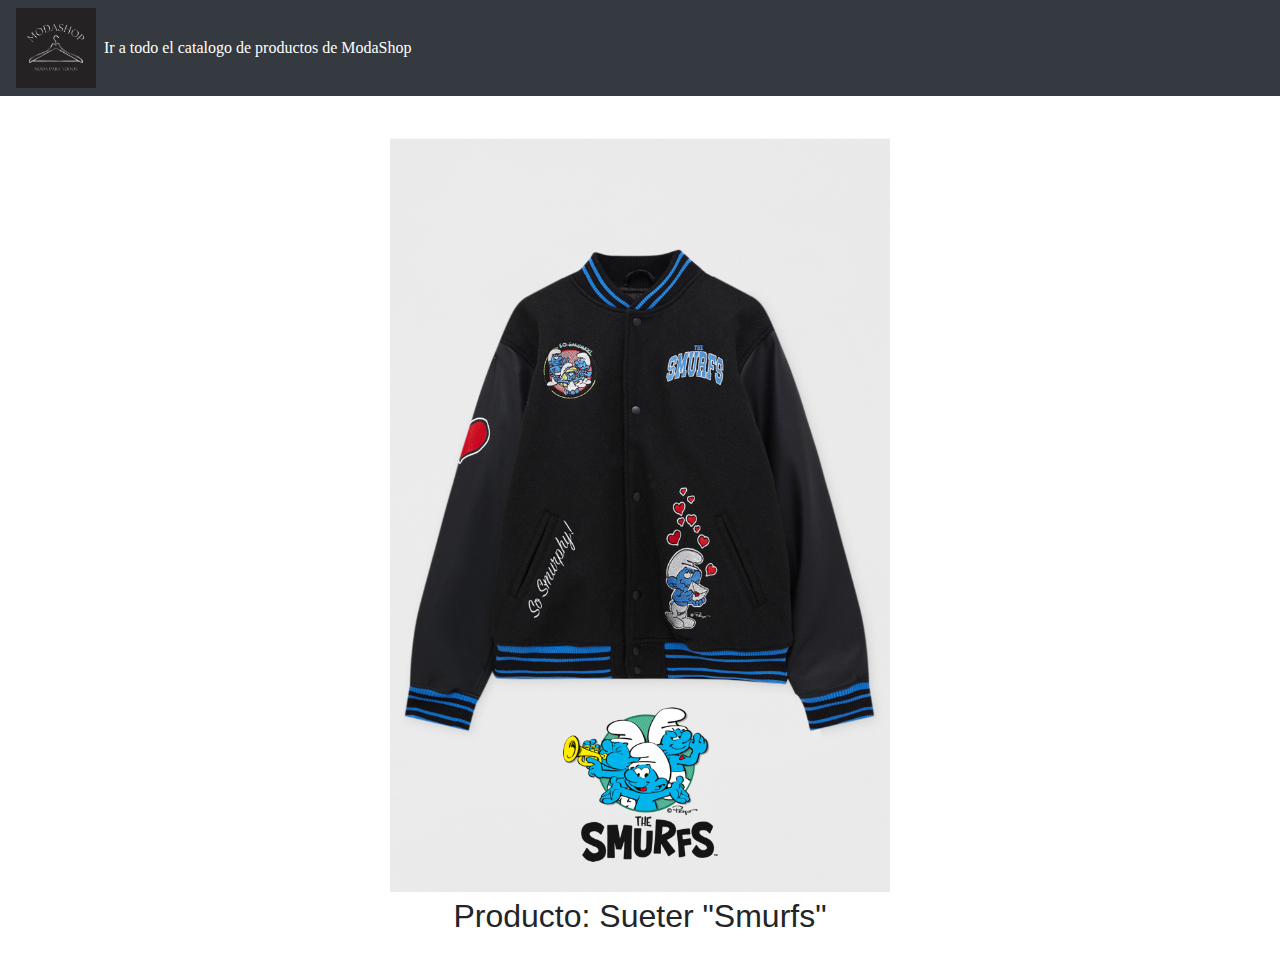
<file: index.html>
<!DOCTYPE html>
<html lang="en">
<head>
    <meta charset="UTF-8">
    <meta http-equiv="X-UA-Compatible" content="IE=edge">
    <meta name="viewport" content="width=device-width, initial-scale=1.0">
     <link rel="stylesheet" href="css/bootstrap.min.css">
     <link rel="stylesheet" href="https://use.fontawesome.com/releases/v5.6.3/css/all.css" integrity="sha384-UHRtZLI+pbxtHCWp1t77Bi1L4ZtiqrqD80Kn4Z8NTSRyMA2Fd33n5dQ8lWUE00s/" crossorigin="anonymous">
         <script src="js/popper.min.js"></script>
      <link rel="stylesheet" href="css/sweetalert2.min.css">
    <title>Slider</title>
    <link rel="stylesheet" href="style.css">
</head>
<body>
    <nav class="navbar navbar-expand-md navbar-dark fixed-top bg-dark">
        <a href="index.html"><img src="./img/logo.png" alt="" width="80" height="80"></a>
        <ul class="navbar-nav">
            <li class="nav-item">
                <a class="nav-link active" href="carrito.html">Ir a todo el catalogo de productos de ModaShop</a>
              </li>
        </ul>
    </nav>
    <h2>PRODUCTOS EN PROMOCIÓN DE MODASHOP</h2>


    <div class="slider-frame">
        <ul>
            <li><a href="https://modashop.com.ar"><img src="./img/slider1.jpg" alt=""></a><p class="precios">Producto: Sueter "Smurfs"</p></li>
            <li><a href="https://modashop.com.ar"><img src="./img/slider2.jpg" alt=""></a><p class="precios">Producto: Sueter "Starter"</p></li>
            <li><a href="https://modashop.com.ar"><img src="./img/slider3.jpg" alt=""></a><p class="precios">Producto: Sueter "Mickey"</p></li>
            <li><a href="https://modashop.com.ar"><img src="./img/slider4.jpg" alt=""></a><p class="precios">Producto: "NYC"</p></li>
        </ul>
    </div>
</body>
</html>
</file>
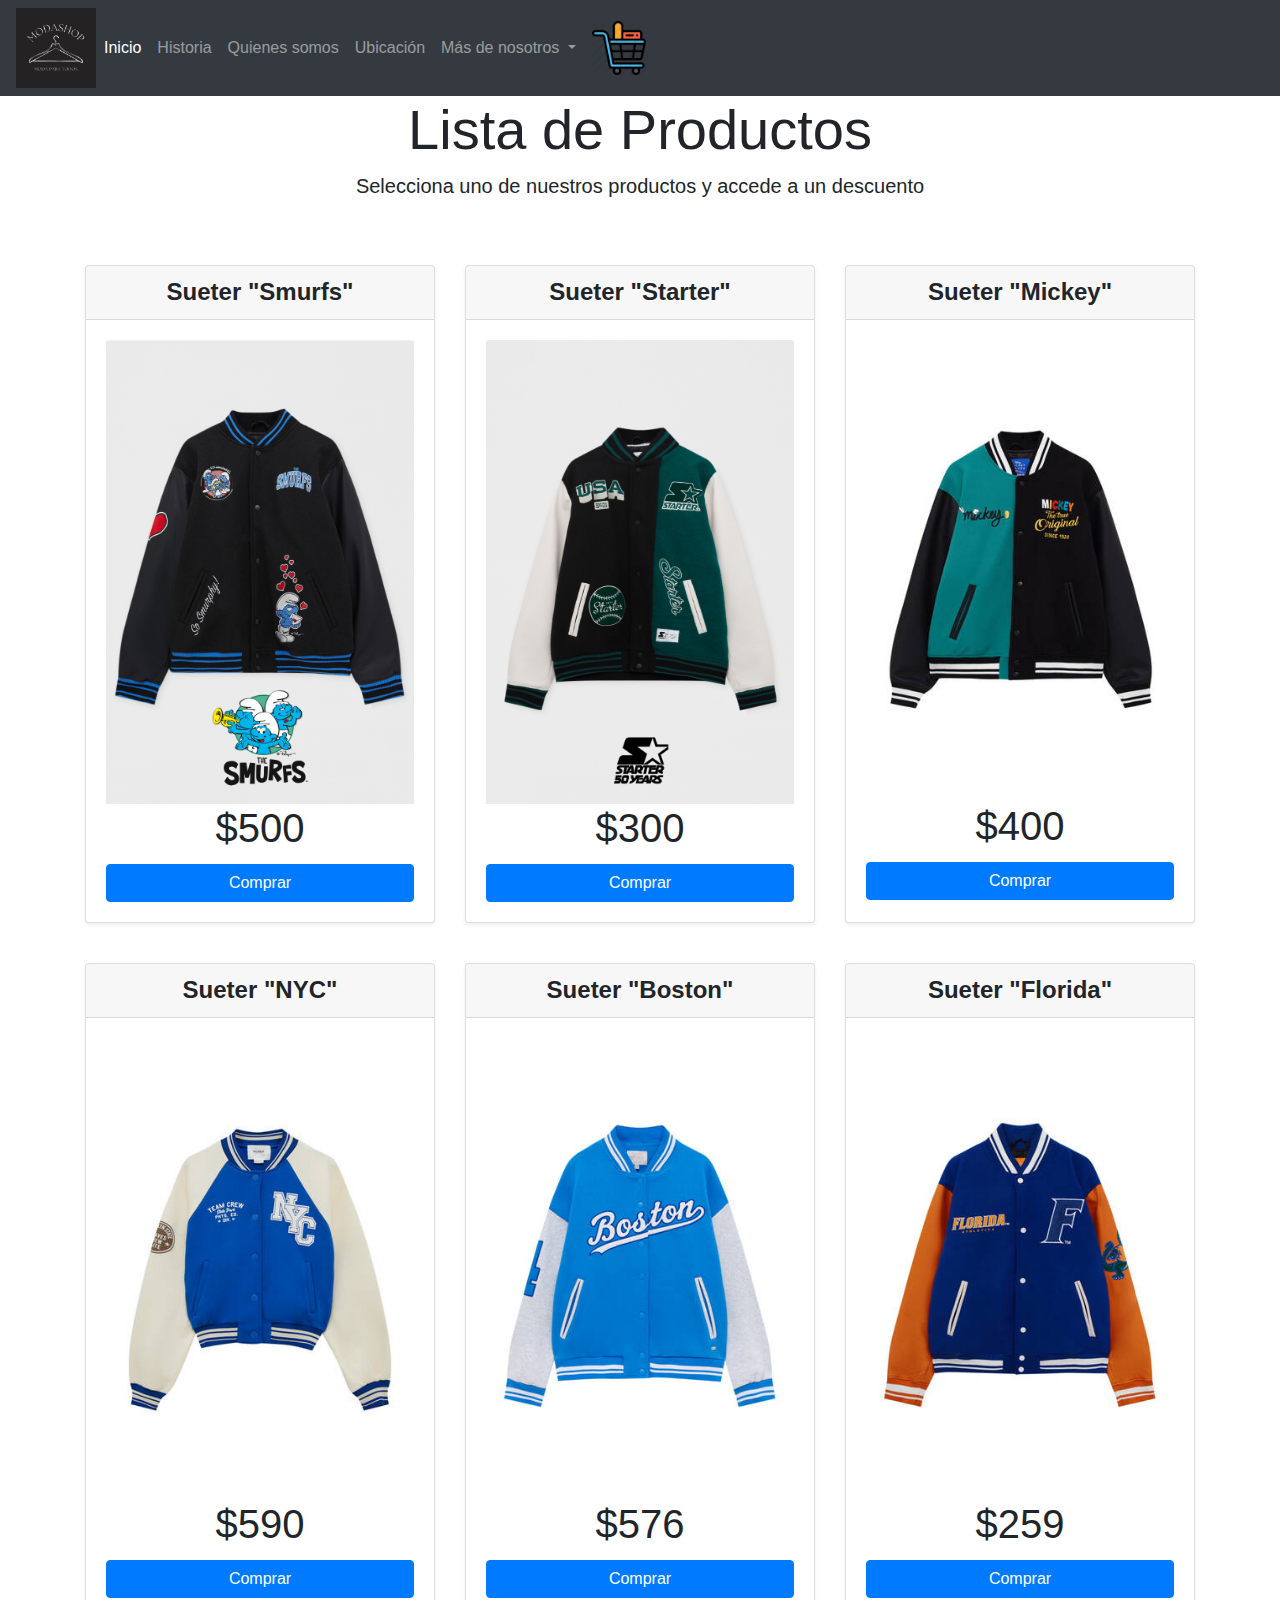
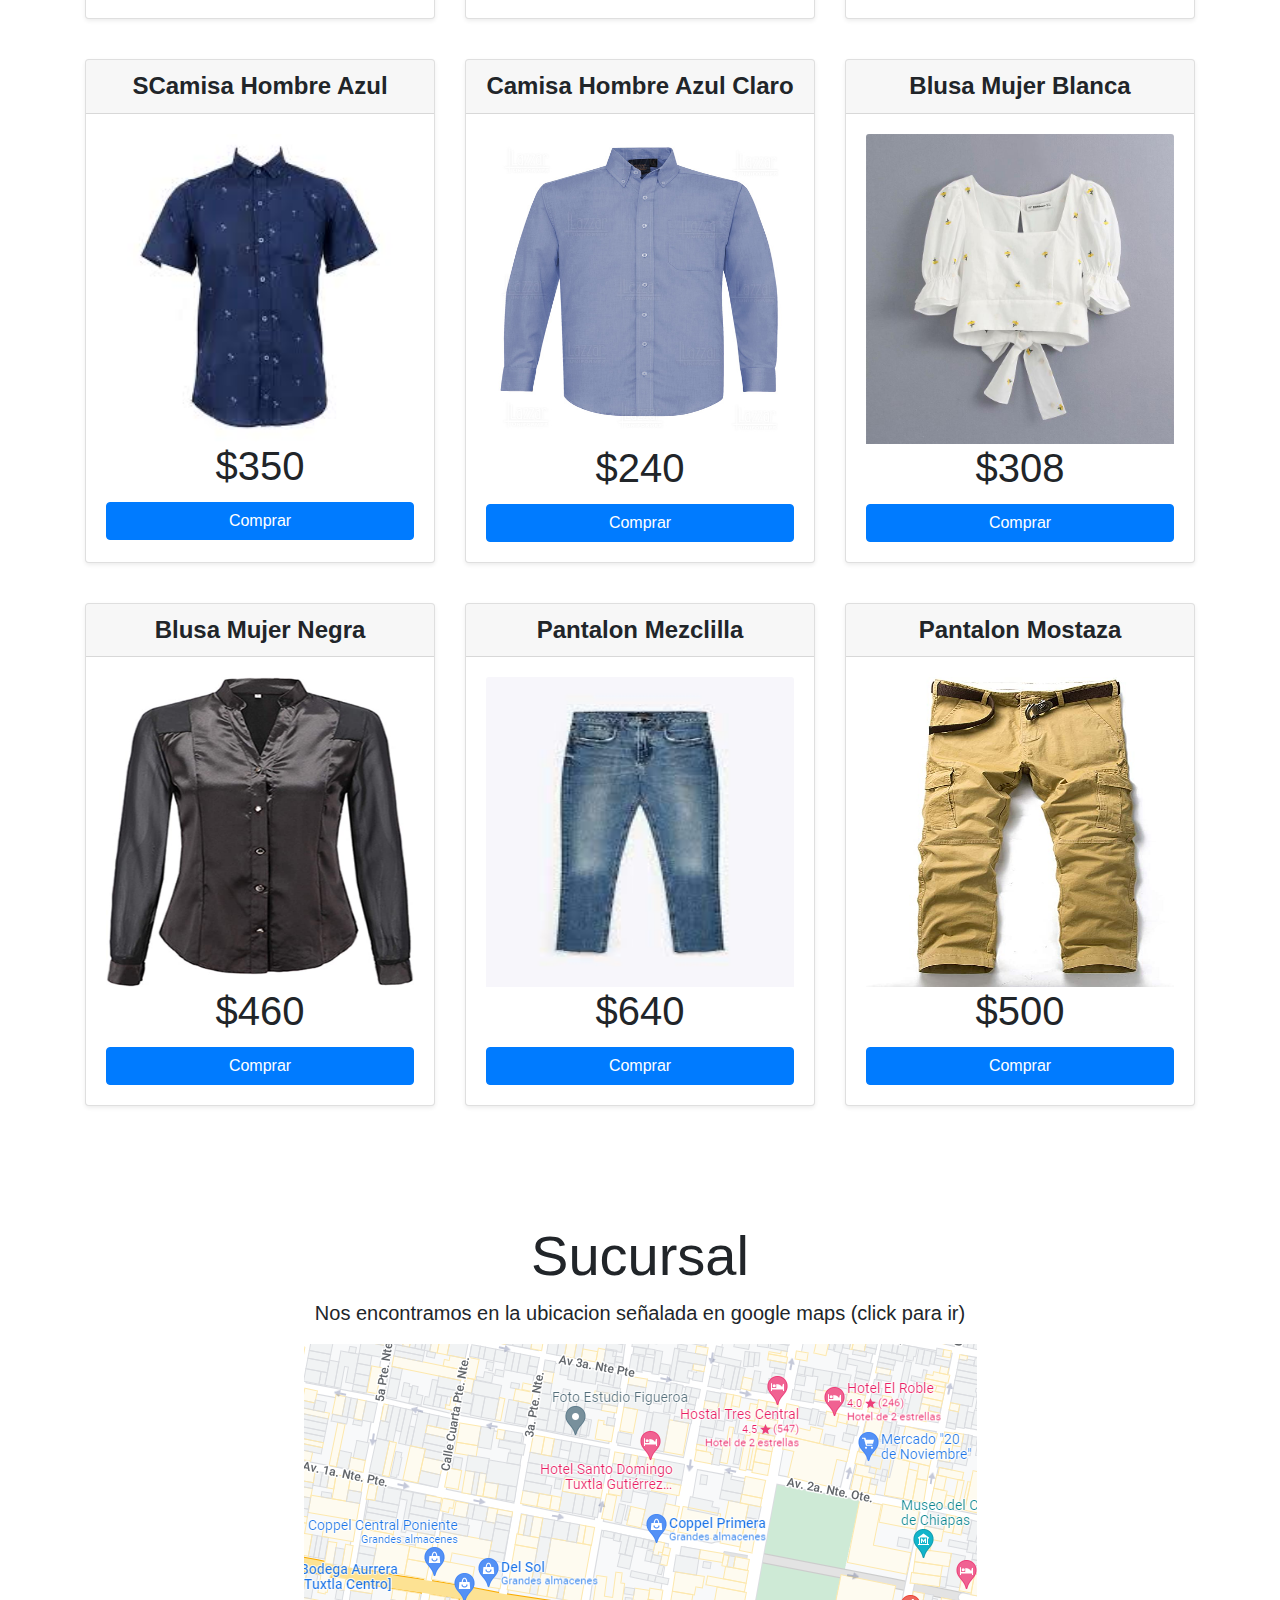
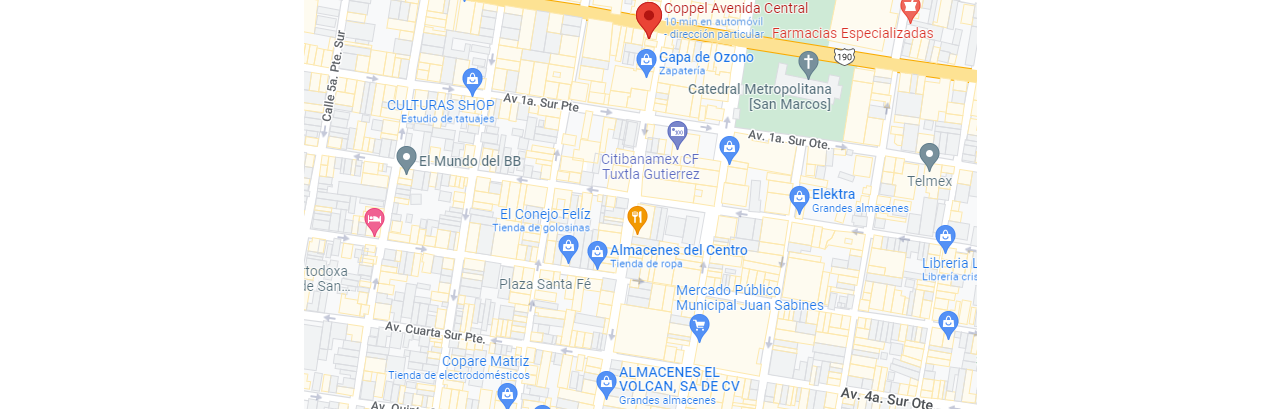
<file: carrito.html>
<!DOCTYPE html>
<html lang="en">

<head>
    <meta charset="UTF-8">
    <meta name="viewport"
        content="width=device-width, user-scalable=no, initial-scale=1.0, maximum-scale=1.0, minimum-scale=1.0">
    <link rel="stylesheet" href="css/bootstrap.min.css">
    <script src="js/popper.min.js"></script>
    <link rel="stylesheet" href="https://use.fontawesome.com/releases/v5.6.3/css/all.css" integrity="sha384-UHRtZLI+pbxtHCWp1t77Bi1L4ZtiqrqD80Kn4Z8NTSRyMA2Fd33n5dQ8lWUE00s/" crossorigin="anonymous">
    <script src="https://cdn.jsdelivr.net/npm/bootstrap@5.2.0-beta1/dist/js/bootstrap.bundle.min.js" integrity="sha384-pprn3073KE6tl6bjs2QrFaJGz5/SUsLqktiwsUTF55Jfv3qYSDhgCecCxMW52nD2" crossorigin="anonymous"></script>
    <link rel="stylesheet" href="css/sweetalert2.min.css">

    <title>Carrito Compras en JavaScript</title>
</head>

<body>

    <header>
        <div class="container">
            <div class="row align-items-stretch justify-content-between">
                <nav class="navbar navbar-expand-md navbar-dark fixed-top bg-dark">
                    <a href="index.html"><img src="./img/logo.png" alt="" width="80" height="80"></a>
                    <button class="navbar-toggler" type="button" data-toggle="collapse" data-target="#navbarCollapse"
                        aria-controls="navbarCollapse" aria-expanded="false" aria-label="Toggle navigation">
                        <span class="navbar-toggler-icon"></span>
                    </button>
                    <ul class="navbar-nav">
                        <li class="nav-item">
                          <a class="nav-link active" aria-current="page" href="#">Inicio</a>
                        </li>
                        <li class="nav-item">
                          <a class="nav-link" href="historia.html">Historia</a>
                        </li>
                        <li class="nav-item">
                          <a class="nav-link" href="somos.html">Quienes somos</a>
                        </li>
                        <li class="nav-item">
                          <a class="nav-link" href="#ubicacion">Ubicación</a>
                        </li>
                        <li class="nav-item dropdown">
                            <a class="nav-link dropdown-toggle" href="#" id="navbarDropdown" role="button" data-bs-toggle="dropdown" aria-expanded="false">
                              Más de nosotros
                            </a>
                            <ul class="dropdown-menu" aria-labelledby="navbarDropdown">
                              <li><a class="dropdown-item" href="giro.html">Giro</a></li>
                              <li><a class="dropdown-item" href="mision.html">Misión</a></li>
                              <li><a class="dropdown-item" href="valores.html">Valores</a></li>
                              <li><a class="dropdown-item" href="vision.html">Visión</a></li>
                            </ul>
                          </li>
                      </ul>
                    <div class="collapse navbar-collapse" id="navbarCollapse">
                        <ul class="navbar-nav mr-auto">
                            <li class="nav-item dropdown">
                                <img src="img/cart.jpeg" class="nav-link dropdown-toggle img-fluid" height="70px"
                                    width="70px" href="#" id="dropdown01" data-toggle="dropdown" aria-haspopup="true"
                                    aria-expanded="false"></img>
                                <div id="carrito" class="dropdown-menu" aria-labelledby="navbarCollapse">
                                    <table id="lista-carrito" class="table">
                                        <thead>
                                            <tr>
                                                <th>Imagen</th>
                                                <th>Nombre</th>
                                                <th>Precio</th>
                                                <th></th>
                                            </tr>
                                        </thead>
                                        <tbody></tbody>
                                    </table>

                                    <a href="#" id="vaciar-carrito" class="btn btn-primary btn-block">Vaciar Carrito</a>
                                    <a href="#" id="procesar-pedido" class="btn btn-danger btn-block">Procesar
                                        Compra</a>
                                </div>
                            </li>
                        </ul>
                    </div>
                </nav>
            </div>
        </div>
    </header>

    <main>
        <div class="pricing-header px-3 py-3 pt-md-5 pb-md-4 my-4 mx-auto text-center">
            <h1 class="display-4 mt-4">Lista de Productos</h1>
            <p class="lead">Selecciona uno de nuestros productos y accede a un descuento</p>
        </div>

        <div class="container" id="lista-productos">
            
            <div class="card-deck mb-3 text-center">
                
                <div class="card mb-4 shadow-sm">
                    <div class="card-header">
                        <h4 class="my-0 font-weight-bold">Sueter "Smurfs"</h4>
                    </div>
                    <div class="card-body">
                        <img src="img/sueter1.jpg" class="card-img-top">
                        <h1 class="card-title pricing-card-title precio">$<span class="">500</span></h1>
                        <a href="" class="btn btn-block btn-primary agregar-carrito" data-id="1">Comprar</a>
                    </div>
                </div>

                <div class="card mb-4 shadow-sm">
                    <div class="card-header">
                        <h4 class="my-0 font-weight-bold">Sueter "Starter"</h4>
                    </div>
                    <div class="card-body">
                        <img src="img/sueter2.jpg" class="card-img-top">
                        <h1 class="card-title pricing-card-title precio">$<span class="">300</span></h1>
                        <a href="" class="btn btn-block btn-primary agregar-carrito" data-id="2">Comprar</a>
                    </div>
                </div>

                <div class="card mb-4 shadow-sm">
                    <div class="card-header">
                        <h4 class="my-0 font-weight-bold">Sueter "Mickey"</h4>
                    </div>
                    <div class="card-body">
                        <img src="img/sueter3.jpg" class="card-img-top">
                        <h1 class="card-title pricing-card-title precio">$<span class="">400</span></h1>
                        <a href="" class="btn btn-block btn-primary agregar-carrito" data-id="3">Comprar</a>
                    </div>
                </div>

            </div>

            <div class="card-deck mb-3 text-center">
                
                <div class="card mb-4 shadow-sm">
                    <div class="card-header">
                        <h4 class="my-0 font-weight-bold">Sueter "NYC"</h4>
                    </div>
                    <div class="card-body">
                        <img src="img/sueter4.jpg" class="card-img-top">
                        <h1 class="card-title pricing-card-title precio">$<span class="">590</span></h1>
                        <a href="" class="btn btn-block btn-primary agregar-carrito" data-id="4">Comprar</a>
                    </div>
                </div>

                <div class="card mb-4 shadow-sm">
                    <div class="card-header">
                        <h4 class="my-0 font-weight-bold">Sueter "Boston"</h4>
                    </div>
                    <div class="card-body">
                        <img src="img/sueter5.jpg" class="card-img-top">
                        <h1 class="card-title pricing-card-title precio">$<span class="">576</span></h1>
                        <a href="" class="btn btn-block btn-primary agregar-carrito" data-id="5">Comprar</a>
                    </div>
                </div>

                <div class="card mb-4 shadow-sm">
                    <div class="card-header">
                        <h4 class="my-0 font-weight-bold">Sueter "Florida"</h4>
                    </div>
                    <div class="card-body">
                        <img src="img/sueter6.jpg" class="card-img-top">
                        <h1 class="card-title pricing-card-title precio">$<span class="">259</span></h1>
                        <a href="" class="btn btn-block btn-primary agregar-carrito" data-id="6">Comprar</a>
                    </div>
                </div>
            </div>

            <div class="card-deck mb-3 text-center">
                <div class="card mb-4 shadow-sm">
                    <div class="card-header">
                        <h4 class="my-0 font-weight-bold">SCamisa Hombre Azul</h4>
                    </div>
                    <div class="card-body">
                        <img src="img/camisa1.jpg" class="card-img-top">
                        <h1 class="card-title pricing-card-title precio">$<span class="">350</span></h1>
                        <a href="" class="btn btn-block btn-primary agregar-carrito" data-id="2">Comprar</a>
                    </div>
                </div>

                <div class="card mb-4 shadow-sm">
                    <div class="card-header">
                        <h4 class="my-0 font-weight-bold">Camisa Hombre Azul Claro</h4>
                    </div>
                    <div class="card-body">
                        <img src="img/camisa2.jpg" class="card-img-top" height="310">
                        <h1 class="card-title pricing-card-title precio">$<span class="">240</span></h1>
                        <a href="" class="btn btn-block btn-primary agregar-carrito" data-id="2">Comprar</a>
                    </div>
                </div>

                <div class="card mb-4 shadow-sm">
                    <div class="card-header">
                        <h4 class="my-0 font-weight-bold">Blusa Mujer Blanca</h4>
                    </div>
                    <div class="card-body">
                        <img src="img/Camisam1.jpg" class="card-img-top" height="310">
                        <h1 class="card-title pricing-card-title precio">$<span class="">308</span></h1>
                        <a href="" class="btn btn-block btn-primary agregar-carrito" data-id="2">Comprar</a>
                    </div>
                </div>
            </div>
            <div class="card-deck mb-3 text-center">
                <div class="card mb-1 shadow-sm">
                    <div class="card-header">
                        <h4 class="my-0 font-weight-bold">Blusa Mujer Negra</h4>
                    </div>
                    <div class="card-body">
                        <img src="img/camisam2.jpg" class="card-img-top" height="310">
                        <h1 class="card-title pricing-card-title precio">$<span class="">460</span></h1>
                        <a href="" class="btn btn-block btn-primary agregar-carrito" data-id="2">Comprar</a>
                    </div>
                </div>

                <div class="card mb-1 shadow-sm">
                    <div class="card-header">
                        <h4 class="my-0 font-weight-bold">Pantalon Mezclilla</h4>
                    </div>
                    <div class="card-body">
                        <img src="img/pantalon1.jpg" class="card-img-top" height="310">
                        <h1 class="card-title pricing-card-title precio">$<span class="">640</span></h1>
                        <a href="" class="btn btn-block btn-primary agregar-carrito" data-id="2">Comprar</a>
                    </div>
                </div>

                <div class="card mb-1 shadow-sm">
                    <div class="card-header">
                        <h4 class="my-0 font-weight-bold">Pantalon Mostaza</h4>
                    </div>
                    <div class="card-body">
                        <img src="img/pantalon2.jpg" class="card-img-top" height="310">
                        <h1 class="card-title pricing-card-title precio">$<span class="">500</span></h1>
                        <a href="" class="btn btn-block btn-primary agregar-carrito" data-id="2">Comprar</a>
                    </div>
                </div>
            </div>


        </div>
    </main>
    <br><br><br>
    <div id="ubicacion">
    <center>
        <h1 class="display-4 mt-4">Sucursal</h1>
            <p class="lead">Nos encontramos en la ubicacion señalada en google maps (click para ir)</p>
        <a href="https://goo.gl/maps/ecLdiTZ5WirQx3BY8"><img src="./img/maps.png" alt="Imagen de google maps"></a>
    </center>
    </div>
    <script src="js/jquery-3.4.1.min.js"></script>
    <script src="js/bootstrap.min.js"></script>
    <script src="js/sweetalert2.min.js"></script>
    <script src="js/carrito.js"></script>
    <script src="js/pedido.js"></script>

</body>

</html>
</file>
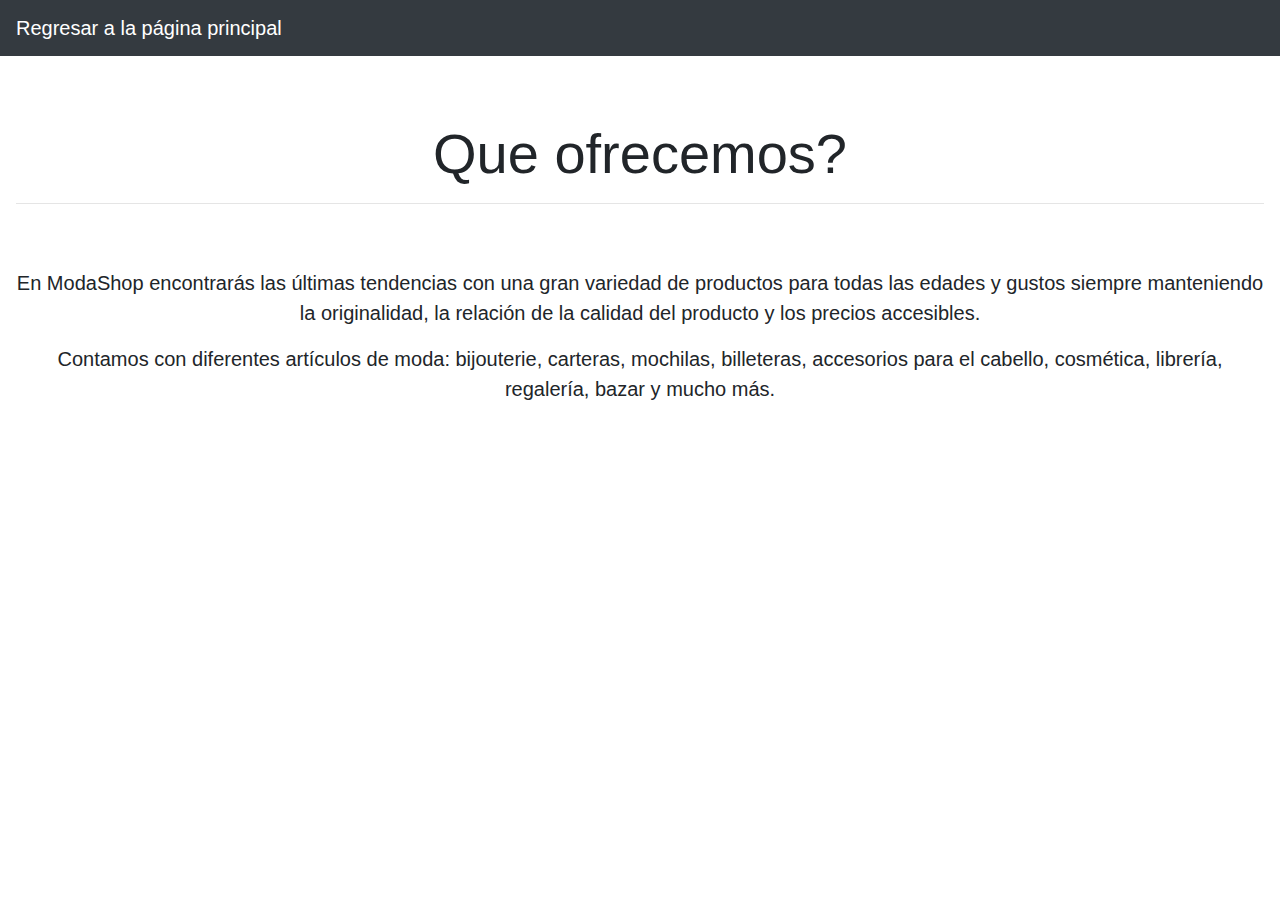
<file: giro.html>
<!DOCTYPE html>
<html lang="es">
<head>
    <meta charset="UTF-8">
    <meta http-equiv="X-UA-Compatible" content="IE=edge">
    <meta name="viewport" content="width=device-width, initial-scale=1.0">
    <link rel="stylesheet" href="css/bootstrap.min.css">
    <link rel="stylesheet" href="css/estilo.css">
    <script src="js/popper.min.js"></script>
    <link rel="stylesheet" href="https://use.fontawesome.com/releases/v5.6.3/css/all.css"
        integrity="sha384-UHRtZLI+pbxtHCWp1t77Bi1L4ZtiqrqD80Kn4Z8NTSRyMA2Fd33n5dQ8lWUE00s/" crossorigin="anonymous">

    <link rel="stylesheet" href="css/sweetalert2.min.css">
    <title>Productos de ModaShop</title>
</head>
<body>
    <header>
        <div class="container">
            <div class="row justify-content-between mb-5">
                <nav class="navbar navbar-expand-md navbar-dark fixed-top bg-dark">
                    <a class="navbar-brand" href="carrito.html">Regresar a la página principal</a>
                    <button class="navbar-toggler" type="button" data-toggle="collapse" data-target="#navbarCollapse"
                        aria-controls="navbarCollapse" aria-expanded="false" aria-label="Toggle navigation">
                        <span class="navbar-toggler-icon"></span>
                    </button>
                </nav>
            </div>
        </div>
    </header>
    <div class="pricing-header px-3 py-3 pt-md-5 pb-md-4 my-4 mx-auto text-center">
        <h1 class="display-4 mt-4">Que ofrecemos?</h1>
        <hr><br><br>
        <p class="lead">
           En ModaShop encontrarás las últimas tendencias con una gran variedad de productos para todas las edades y gustos siempre manteniendo la originalidad, la relación de la calidad del producto y los precios accesibles.</p>
           <p class="lead">Contamos con diferentes artículos de moda: bijouterie, carteras, mochilas, billeteras, accesorios para el cabello, cosmética, librería, regalería, bazar y mucho más.</p>
    </div>
</body>
</html>
</file>
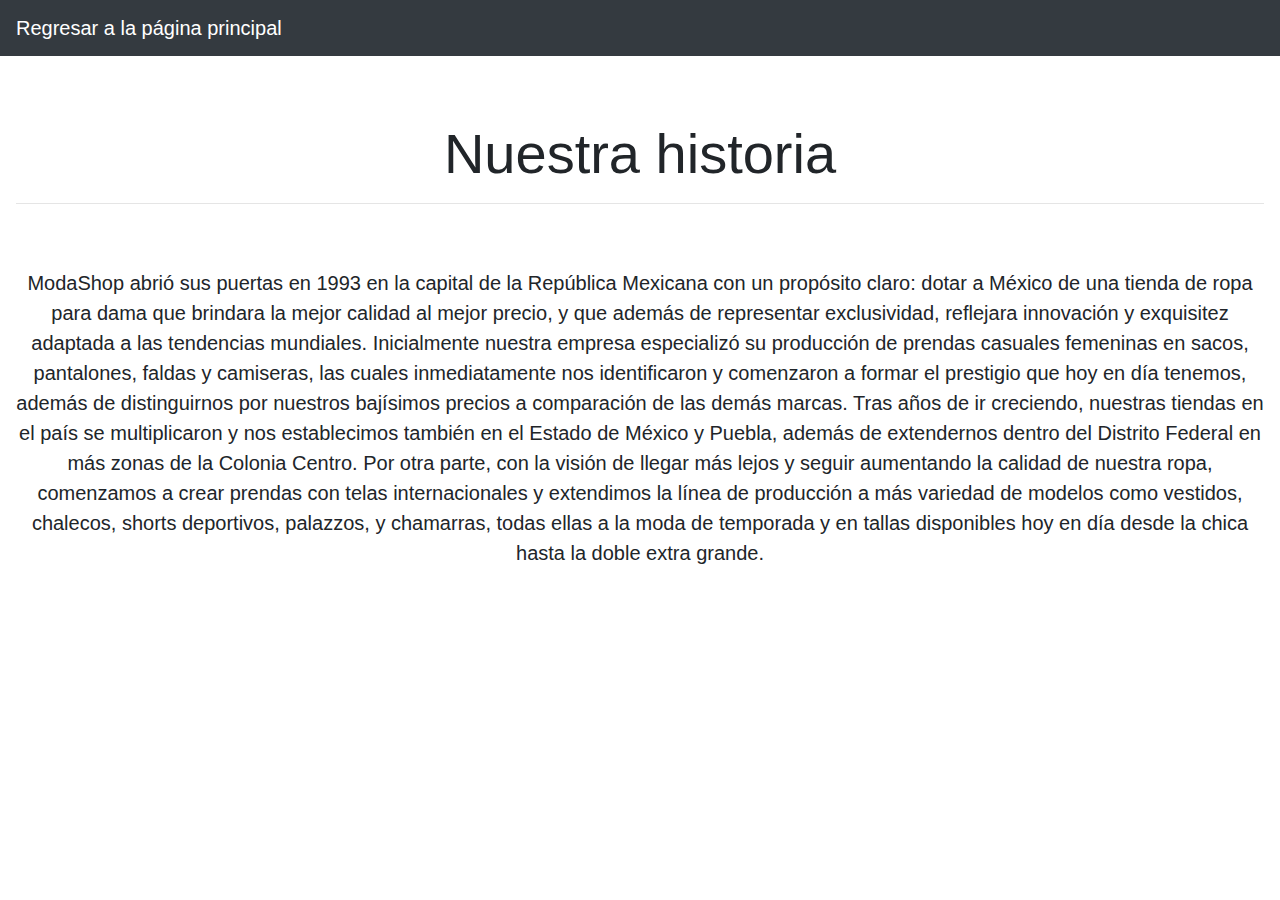
<file: historia.html>
<!DOCTYPE html>
<html lang="es">
<head>
    <meta charset="UTF-8">
    <meta http-equiv="X-UA-Compatible" content="IE=edge">
    <meta name="viewport" content="width=device-width, initial-scale=1.0">
    <link rel="stylesheet" href="css/bootstrap.min.css">
    <link rel="stylesheet" href="css/estilo.css">
    <script src="js/popper.min.js"></script>
    <link rel="stylesheet" href="https://use.fontawesome.com/releases/v5.6.3/css/all.css"
        integrity="sha384-UHRtZLI+pbxtHCWp1t77Bi1L4ZtiqrqD80Kn4Z8NTSRyMA2Fd33n5dQ8lWUE00s/" crossorigin="anonymous">

    <link rel="stylesheet" href="css/sweetalert2.min.css">
    <title>Historia ModaShop</title>
</head>
<body>
    <header>
        <div class="container">
            <div class="row justify-content-between mb-5">
                <nav class="navbar navbar-expand-md navbar-dark fixed-top bg-dark">
                    <a class="navbar-brand" href="carrito.html">Regresar a la página principal</a>
                    <button class="navbar-toggler" type="button" data-toggle="collapse" data-target="#navbarCollapse"
                        aria-controls="navbarCollapse" aria-expanded="false" aria-label="Toggle navigation">
                        <span class="navbar-toggler-icon"></span>
                    </button>
                </nav>
            </div>
        </div>
    </header>
    <div class="pricing-header px-3 py-3 pt-md-5 pb-md-4 my-4 mx-auto text-center">
        <h1 class="display-4 mt-4">Nuestra historia</h1>
        <hr><br><br>
        <p class="lead">
            ModaShop abrió sus puertas en 1993 en la capital de la República Mexicana con un propósito claro: dotar a México de una tienda de ropa para dama que brindara la mejor calidad al mejor precio, y que además de representar exclusividad, reflejara innovación y exquisitez adaptada a las tendencias mundiales.
Inicialmente nuestra empresa especializó su producción de prendas casuales femeninas en sacos, pantalones, faldas y camiseras, las cuales inmediatamente nos identificaron y comenzaron a formar el prestigio que hoy en día tenemos, además de distinguirnos por nuestros bajísimos precios a comparación de las demás marcas. Tras años de ir creciendo, nuestras tiendas en el país se multiplicaron y nos establecimos también en el Estado de México y Puebla, además de extendernos dentro del Distrito Federal en más zonas de la Colonia Centro.
Por otra parte, con la visión de llegar más lejos y seguir aumentando la calidad de nuestra ropa, comenzamos a crear prendas con telas internacionales y extendimos la línea de producción a más variedad de modelos como vestidos, chalecos, shorts deportivos, palazzos, y chamarras, todas ellas a la moda de temporada y en tallas disponibles hoy en día desde la chica hasta la doble extra grande.</p>
    </div>
</body>
</html>
</file>
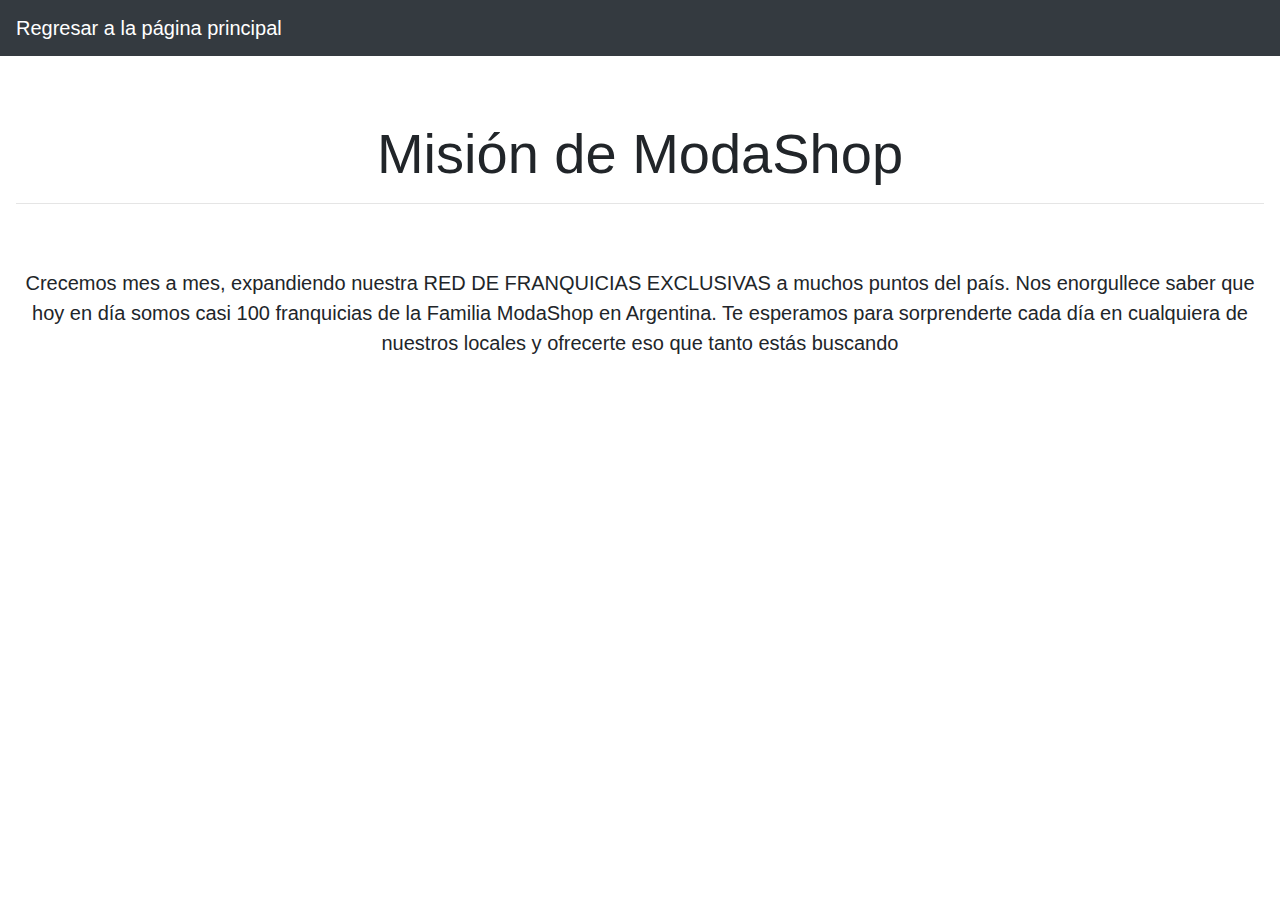
<file: mision.html>
<!DOCTYPE html>
<html lang="es">
<head>
    <meta charset="UTF-8">
    <meta http-equiv="X-UA-Compatible" content="IE=edge">
    <meta name="viewport" content="width=device-width, initial-scale=1.0">
    <link rel="stylesheet" href="css/bootstrap.min.css">
    <link rel="stylesheet" href="css/estilo.css">
    <script src="js/popper.min.js"></script>
    <link rel="stylesheet" href="https://use.fontawesome.com/releases/v5.6.3/css/all.css"
        integrity="sha384-UHRtZLI+pbxtHCWp1t77Bi1L4ZtiqrqD80Kn4Z8NTSRyMA2Fd33n5dQ8lWUE00s/" crossorigin="anonymous">

    <link rel="stylesheet" href="css/sweetalert2.min.css">
    <title>Misión de ModaShop</title>
</head>
<body>
    <header>
        <div class="container">
            <div class="row justify-content-between mb-5">
                <nav class="navbar navbar-expand-md navbar-dark fixed-top bg-dark">
                    <a class="navbar-brand" href="carrito.html">Regresar a la página principal</a>
                    <button class="navbar-toggler" type="button" data-toggle="collapse" data-target="#navbarCollapse"
                        aria-controls="navbarCollapse" aria-expanded="false" aria-label="Toggle navigation">
                        <span class="navbar-toggler-icon"></span>
                    </button>
                </nav>
            </div>
        </div>
    </header>
    <div class="pricing-header px-3 py-3 pt-md-5 pb-md-4 my-4 mx-auto text-center">
        <h1 class="display-4 mt-4">Misión de ModaShop</h1>
        <hr><br><br>
        <p class="lead">
            Crecemos mes a mes, expandiendo nuestra RED DE FRANQUICIAS EXCLUSIVAS a muchos puntos del país. Nos enorgullece saber que hoy en día somos casi 100 franquicias de la Familia ModaShop en Argentina. Te esperamos para sorprenderte cada día en cualquiera de nuestros locales y ofrecerte eso que tanto estás buscando</p>
    </div>
</body>
</html>
</file>
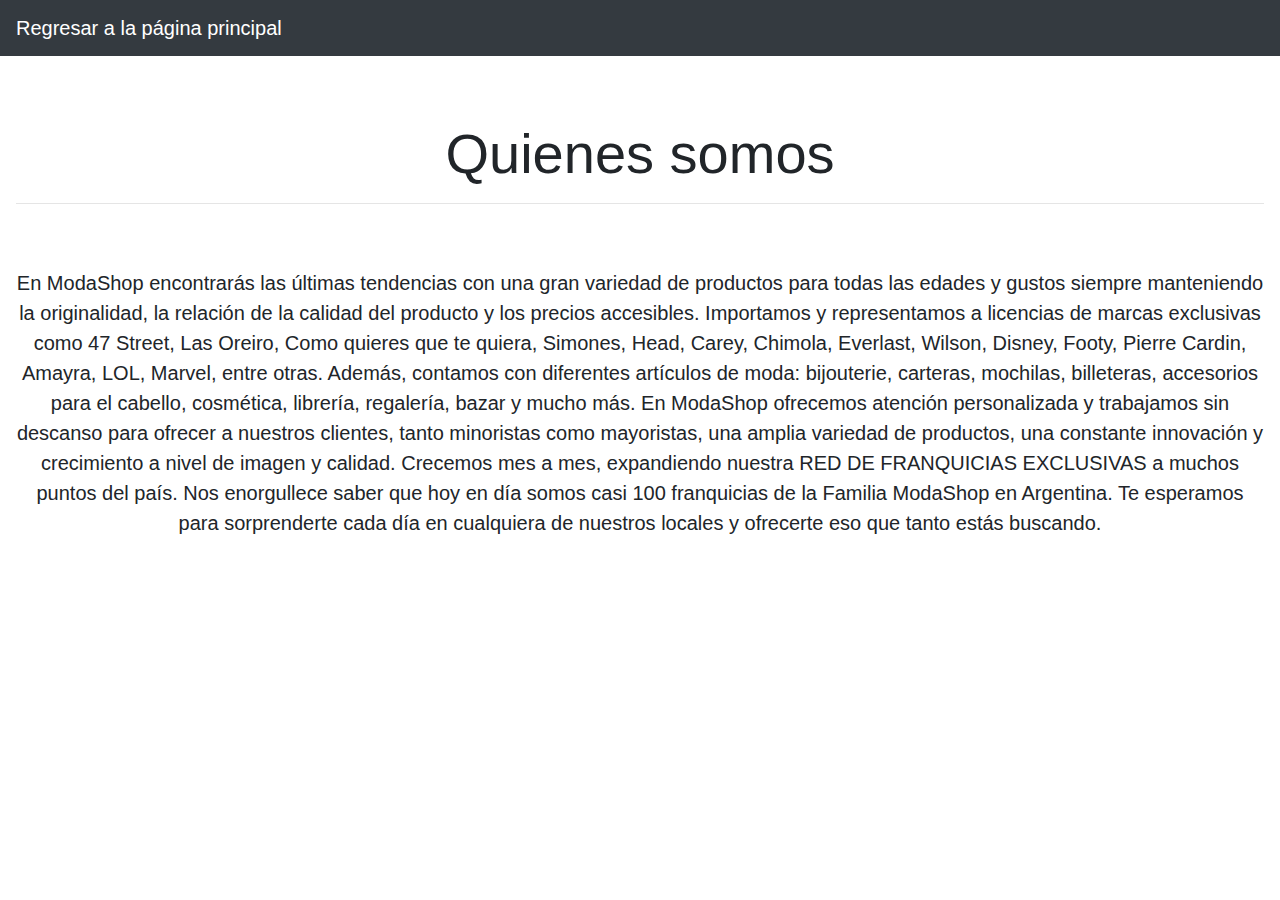
<file: somos.html>
<!DOCTYPE html>
<html lang="es">
<head>
    <meta charset="UTF-8">
    <meta http-equiv="X-UA-Compatible" content="IE=edge">
    <meta name="viewport" content="width=device-width, initial-scale=1.0">
    <link rel="stylesheet" href="css/bootstrap.min.css">
    <link rel="stylesheet" href="css/estilo.css">
    <script src="js/popper.min.js"></script>
    <link rel="stylesheet" href="https://use.fontawesome.com/releases/v5.6.3/css/all.css"
        integrity="sha384-UHRtZLI+pbxtHCWp1t77Bi1L4ZtiqrqD80Kn4Z8NTSRyMA2Fd33n5dQ8lWUE00s/" crossorigin="anonymous">

    <link rel="stylesheet" href="css/sweetalert2.min.css">
    <title>Quienes es ModaShop</title>
</head>
<body>
    <header>
        <div class="container">
            <div class="row justify-content-between mb-5">
                <nav class="navbar navbar-expand-md navbar-dark fixed-top bg-dark">
                    <a class="navbar-brand" href="carrito.html">Regresar a la página principal</a>
                    <button class="navbar-toggler" type="button" data-toggle="collapse" data-target="#navbarCollapse"
                        aria-controls="navbarCollapse" aria-expanded="false" aria-label="Toggle navigation">
                        <span class="navbar-toggler-icon"></span>
                    </button>
                </nav>
            </div>
        </div>
    </header>
    <div class="pricing-header px-3 py-3 pt-md-5 pb-md-4 my-4 mx-auto text-center">
        <h1 class="display-4 mt-4">Quienes somos</h1>
        <hr><br><br>
        <p class="lead">
            En ModaShop encontrarás las últimas tendencias con una gran variedad de productos para todas las edades y gustos siempre manteniendo la originalidad, la relación de la calidad del producto y los precios accesibles.

            Importamos y representamos a licencias de marcas exclusivas como 47 Street, Las Oreiro, Como quieres que te quiera, Simones, Head, Carey, Chimola, Everlast, Wilson, Disney, Footy, Pierre Cardin, Amayra, LOL, Marvel, entre otras. 
            
            Además, contamos con diferentes artículos de moda: bijouterie, carteras, mochilas, billeteras, accesorios para el cabello, cosmética, librería, regalería, bazar y mucho más.
            En ModaShop ofrecemos atención personalizada y trabajamos sin descanso para ofrecer a nuestros clientes, tanto minoristas como mayoristas, una amplia variedad de productos, una constante innovación y crecimiento a nivel de imagen y calidad. 
            
            Crecemos mes a mes, expandiendo nuestra RED DE FRANQUICIAS EXCLUSIVAS a muchos puntos del país. Nos enorgullece saber que hoy en día somos casi 100 franquicias de la Familia ModaShop en Argentina.        
            
            
            
            Te esperamos para sorprenderte cada día en cualquiera de nuestros locales y ofrecerte eso que tanto estás buscando.         </p>
    </div>
</body>
</html>
</file>
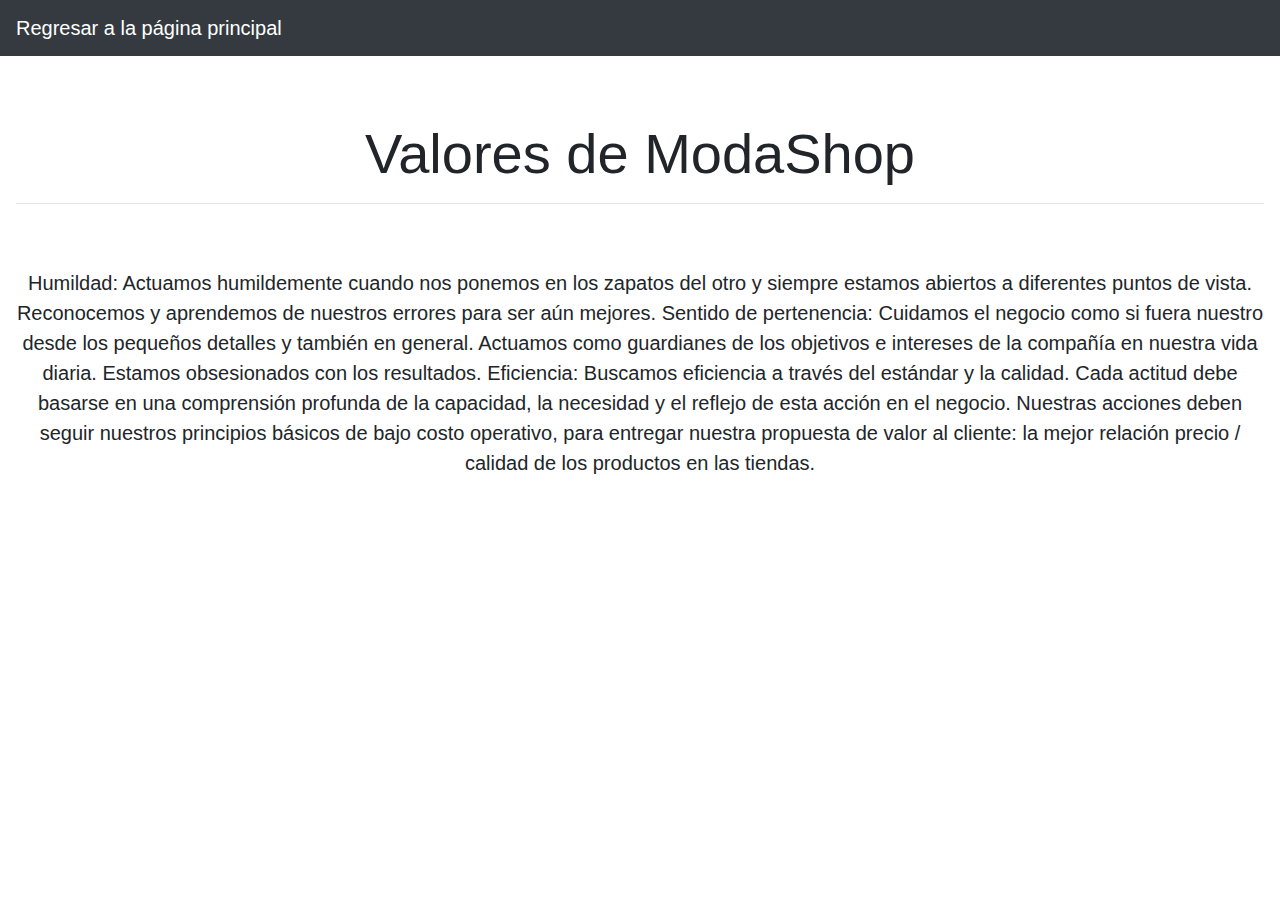
<file: valores.html>
<!DOCTYPE html>
<html lang="es">
<head>
    <meta charset="UTF-8">
    <meta http-equiv="X-UA-Compatible" content="IE=edge">
    <meta name="viewport" content="width=device-width, initial-scale=1.0">
    <link rel="stylesheet" href="css/bootstrap.min.css">
    <link rel="stylesheet" href="css/estilo.css">
    <script src="js/popper.min.js"></script>
    <link rel="stylesheet" href="https://use.fontawesome.com/releases/v5.6.3/css/all.css"
        integrity="sha384-UHRtZLI+pbxtHCWp1t77Bi1L4ZtiqrqD80Kn4Z8NTSRyMA2Fd33n5dQ8lWUE00s/" crossorigin="anonymous">

    <link rel="stylesheet" href="css/sweetalert2.min.css">
    <title>Valores de ModaShop</title>
</head>
<body>
    <header>
        <div class="container">
            <div class="row justify-content-between mb-5">
                <nav class="navbar navbar-expand-md navbar-dark fixed-top bg-dark">
                    <a class="navbar-brand" href="carrito.html">Regresar a la página principal</a>
                    <button class="navbar-toggler" type="button" data-toggle="collapse" data-target="#navbarCollapse"
                        aria-controls="navbarCollapse" aria-expanded="false" aria-label="Toggle navigation">
                        <span class="navbar-toggler-icon"></span>
                    </button>
                </nav>
            </div>
        </div>
    </header>
    <div class="pricing-header px-3 py-3 pt-md-5 pb-md-4 my-4 mx-auto text-center">
        <h1 class="display-4 mt-4">Valores de ModaShop</h1>
        <hr><br><br>
        <p class="lead">
            Humildad: Actuamos humildemente cuando nos ponemos en los zapatos del otro y siempre estamos abiertos a diferentes puntos de vista. Reconocemos y aprendemos de nuestros errores para ser aún mejores.

Sentido de pertenencia: Cuidamos el negocio como si fuera nuestro desde los pequeños detalles y también en general. Actuamos como guardianes de los objetivos e intereses de la compañía en nuestra vida diaria. Estamos obsesionados con los resultados.

Eficiencia: Buscamos eficiencia a través del estándar y la calidad. Cada actitud debe basarse en una comprensión profunda de la capacidad, la necesidad y el reflejo de esta acción en el negocio. Nuestras acciones deben seguir nuestros principios básicos de bajo costo operativo, para entregar nuestra propuesta de valor al cliente: la mejor relación precio / calidad de los productos en las tiendas.</p>
    </div>
</body>
</html>
</file>
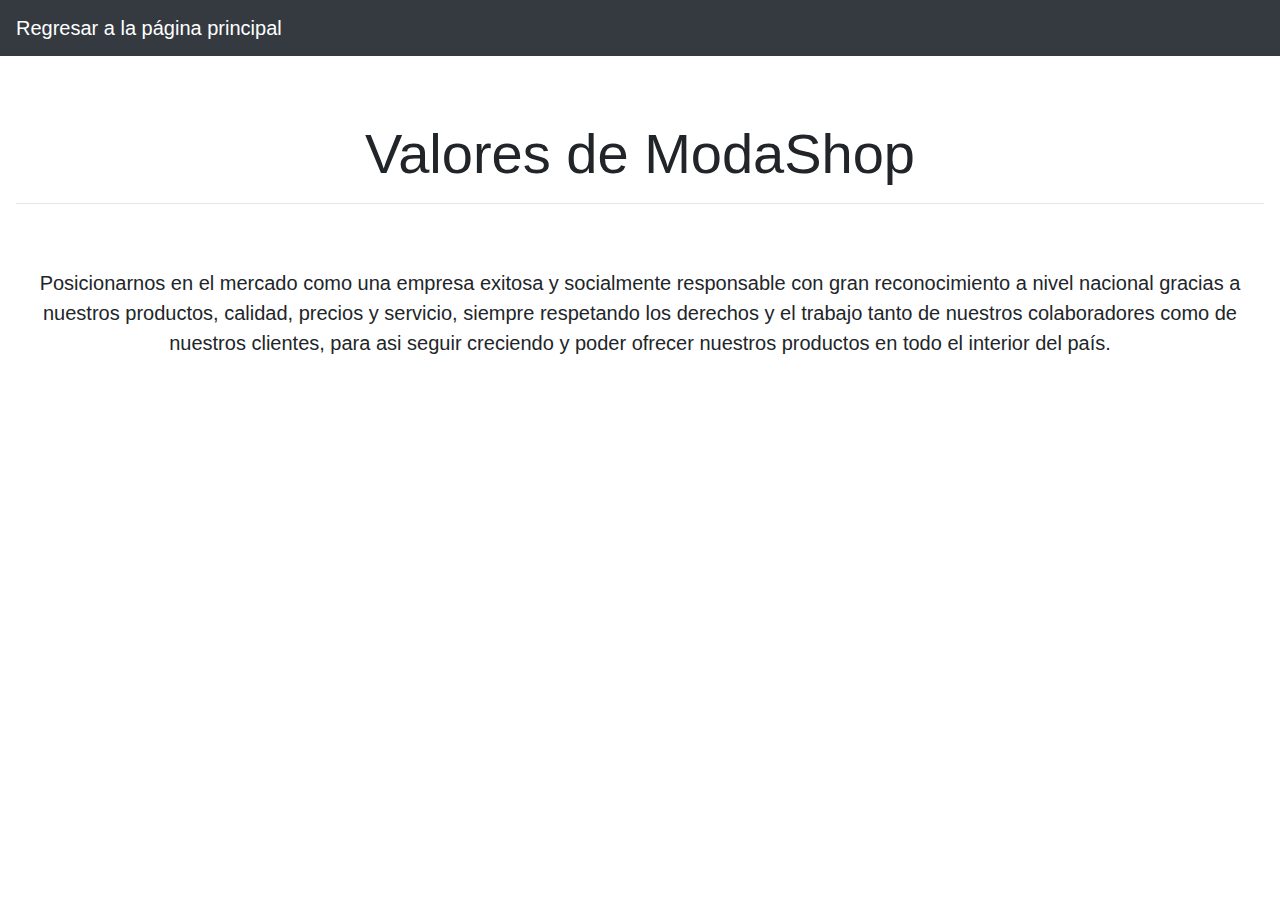
<file: vision.html>
<!DOCTYPE html>
<html lang="es">
<head>
    <meta charset="UTF-8">
    <meta http-equiv="X-UA-Compatible" content="IE=edge">
    <meta name="viewport" content="width=device-width, initial-scale=1.0">
    <link rel="stylesheet" href="css/bootstrap.min.css">
    <link rel="stylesheet" href="css/estilo.css">
    <script src="js/popper.min.js"></script>
    <link rel="stylesheet" href="https://use.fontawesome.com/releases/v5.6.3/css/all.css"
        integrity="sha384-UHRtZLI+pbxtHCWp1t77Bi1L4ZtiqrqD80Kn4Z8NTSRyMA2Fd33n5dQ8lWUE00s/" crossorigin="anonymous">

    <link rel="stylesheet" href="css/sweetalert2.min.css">
    <title>HVisión de ModaShop</title>
</head>
<body>
    <header>
        <div class="container">
            <div class="row justify-content-between mb-5">
                <nav class="navbar navbar-expand-md navbar-dark fixed-top bg-dark">
                    <a class="navbar-brand" href="carrito.html">Regresar a la página principal</a>
                    <button class="navbar-toggler" type="button" data-toggle="collapse" data-target="#navbarCollapse"
                        aria-controls="navbarCollapse" aria-expanded="false" aria-label="Toggle navigation">
                        <span class="navbar-toggler-icon"></span>
                    </button>
                </nav>
            </div>
        </div>
    </header>
    <div class="pricing-header px-3 py-3 pt-md-5 pb-md-4 my-4 mx-auto text-center">
        <h1 class="display-4 mt-4">Valores de ModaShop</h1>
        <hr><br><br>
        <p class="lead">
            Posicionarnos en el mercado como una empresa exitosa y socialmente responsable con gran reconocimiento a nivel nacional gracias a nuestros productos, calidad, precios y servicio, siempre respetando los derechos y el trabajo tanto de nuestros colaboradores como de nuestros clientes, para asi seguir creciendo y poder ofrecer nuestros productos en todo el interior del país.</p>
    </div>
</body>
</html>
</file>
<file: style.css>
* {
    margin: 0;
    padding: 0;
    font-family: lato;
}

h2 {
    text-align: center;
    font-size: 2rem;
    padding-top: 50px;
}

.slider-frame {
	width: 500px;
    height: auto;
	margin:50px auto 0;
	overflow: hidden;
}

.slider-frame ul {
	display: flex;
	padding: 0;
	width: 400%;
	
	animation: slide 20s infinite alternate ease-in-out;
}

.slider-frame li {
	width: 100%;
	list-style: none;
}

.slider-frame img {
	width: 100%;
}

@keyframes slide {
	0% {margin-left: 0%;}
	20% {margin-left: 0%;}
	
	25% {margin-left: -100%;}
	45% {margin-left: -100%;}
	
	50% {margin-left: -200%;}
	70% {margin-left: -200%;}
	
	75% {margin-left: -300%;}
	100% {margin-left: -300%;}
}
.precios{
	font-size: 32px;
	font-family: Arial, Helvetica, sans-serif;
	text-align: center;
}
.salto{
	font-size: 32px;
	font-family: Arial, Helvetica, sans-serif;
	text-align: center;
	text-decoration: none;
}
</file>
<file: css/estilo.css>
#cargando {
    display: none;
}
</file>
